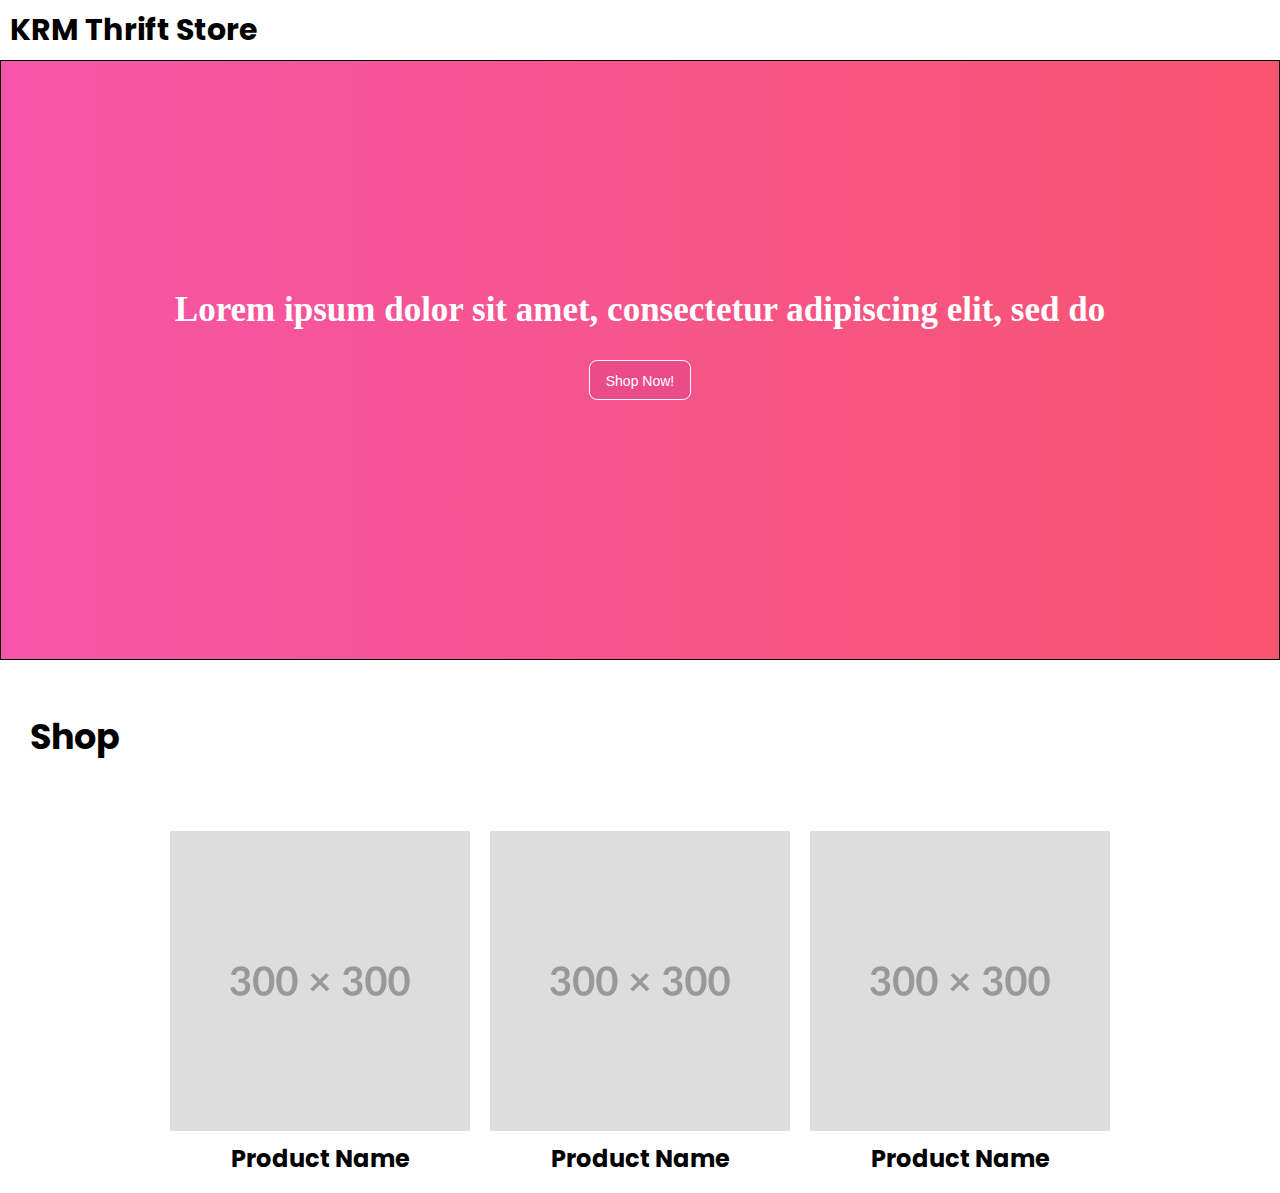
<file: index.html>
<!DOCTYPE html>
<html lang="en">
<head>
	<meta charset="UTF-8">
	<meta name="viewport" content="width=device-width, initial-scale=1.0">
	<title></title>
	<link rel="stylesheet" href="styles/style.css">
</head>
<body>
		<nav class="navbar">
			<div class="container">
				<div class="logo">KRM Thrift Store</div>
			</div>
		</nav>
		<header class="header">
			<div class="container">
				<h2 class="catchphrase">Lorem ipsum dolor sit amet, consectetur adipiscing elit, sed do </h2>
				<button class="cta">Shop Now!</button>
			</div>
		</header>
		<section class="store-section">
			<h1>Shop</h1>
			<div class="container">
			<div class="boxes">
				<img src="images/300x300.svg" alt="" srcset="">
				<h2> Product Name</h2>
			</div>
			<div class="boxes">
				<img src="images/300x300.svg" alt="" srcset="">
				<h2> Product Name</h2>
			</div>
			<div class="boxes">
				<img src="images/300x300.svg" alt="" srcset="">
				<h2> Product Name</h2>
			</div>
		</section>
</body>
</html>
</file>
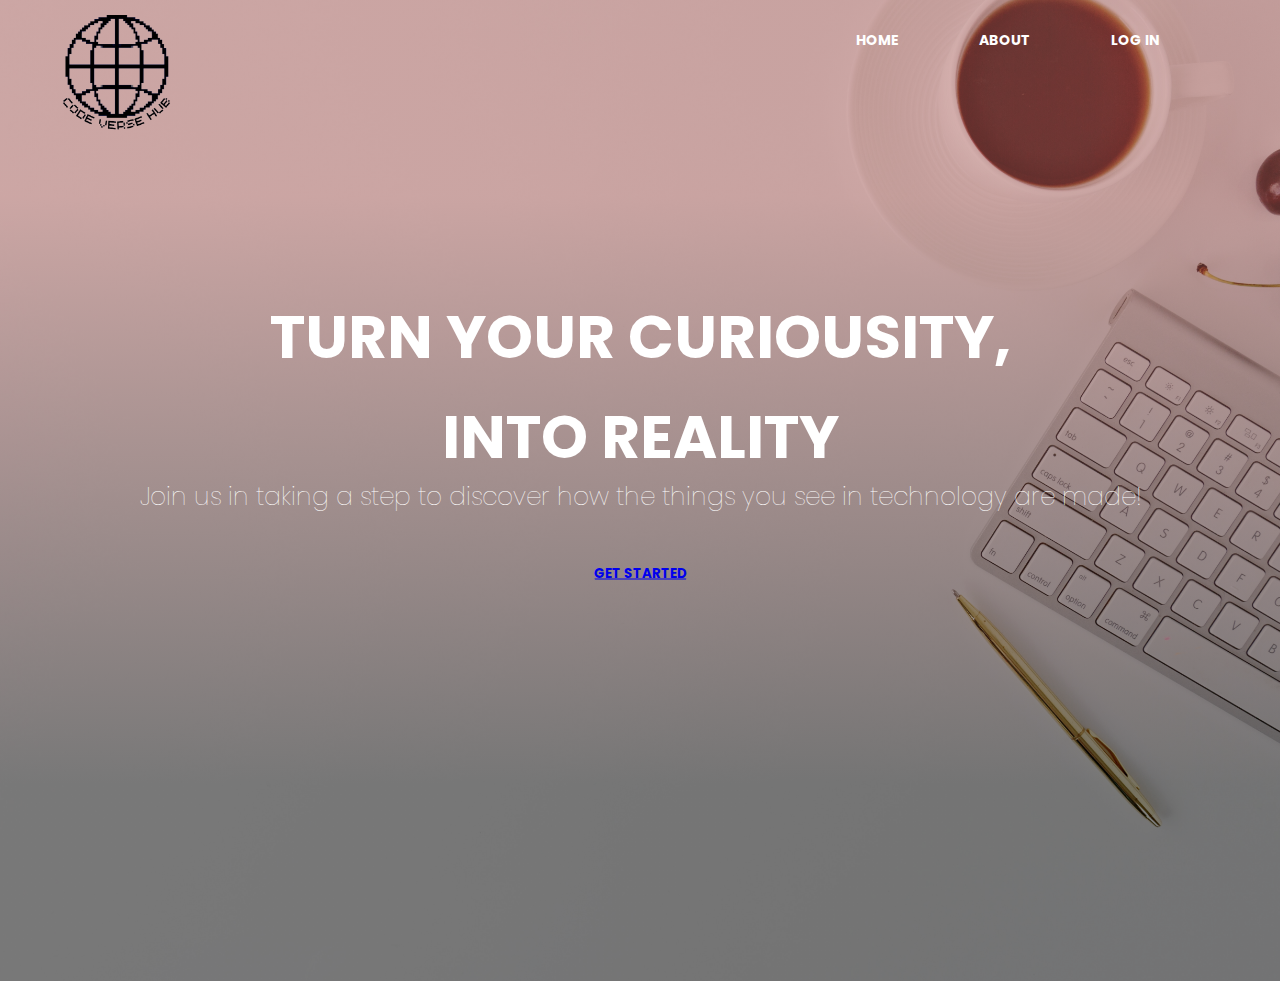
<file: styles/Experimental/index.html>
<!DOCTYPE html>
<html lang="en">
<head>
    <title>Webpage Design</title>
    <link rel="stylesheet" type="text/css" href="style.css">
</head>
<body>
    <div class="main">
        <div class="navbar">
            <div class="icon">
                <img src="Logopng.png" alt="Logo" id="logo">
            </div>
            <div class="menu">
                <ul>
                    <li><a href="index.html"> HOME</a></li>
                    <li><a href="About_us.html">ABOUT</a></li>
                    <li><a href="page/LoginPage.html">LOG IN</a></li>
                </ul>
            </div>
        </div> 
        <div>
            <div class="content">
                <h1>TURN YOUR CURIOUSITY,</h1>
                <h1>INTO REALITY</h1>
                <p> Join us in taking a step to discover how the things you see in technology are made!</p>
                <div>
                    <button type="button" ><span></span><a href="page/LoginPage.html">GET STARTED</a></button>
                </div>
            </div>
        </div>
    </div>
</body>
</html>
</file>
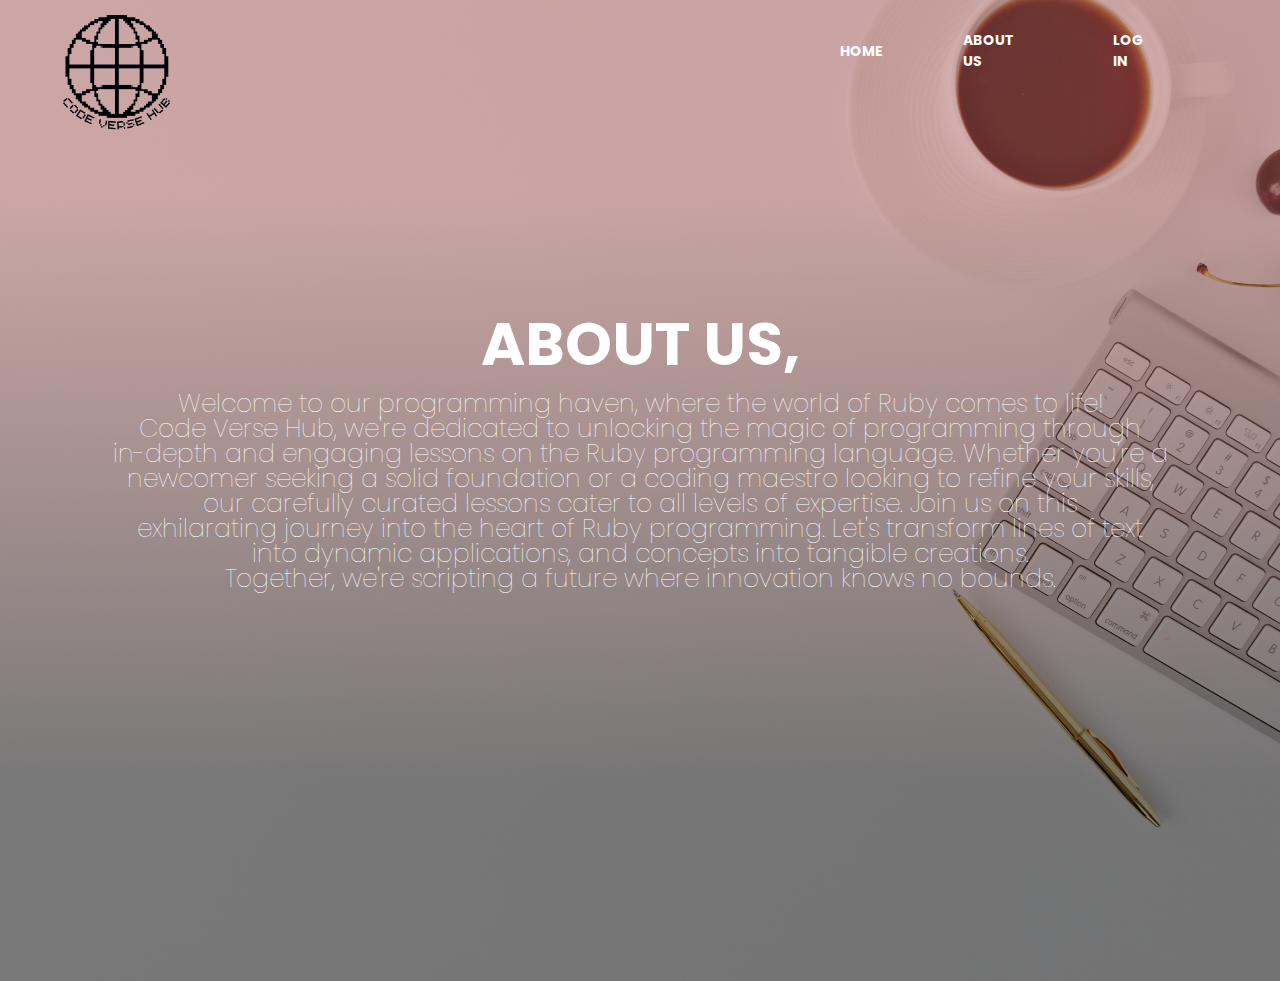
<file: styles/Experimental/About_us.html>
<!DOCTYPE html>
<html lang="en">
<head>
    <title>About Us Design</title>
    <link rel="stylesheet" type="text/css" href="style.css">
</head>
<body>
    <div class="main">
        <div class="navbar">
            <div class="icon">
                <img src="Logopng.png" alt="Logo" id="logo">
            </div>
            <div class="menu">
                <ul>
                    <li><a href="index.html"> HOME</a></li>
                    <li><a href="About_us.html">ABOUT US</a></li>
                    <li><a href="page/LoginPage.html">LOG IN</a></li>
                </ul>
            </div>
        </div> 
        <div>
            <div class="content">
                <h1>ABOUT US,</h1>
                <p> Welcome to our programming haven, where the world of Ruby comes to life! <br>
                    Code Verse Hub, we're dedicated to unlocking the magic of programming through <br>
                    in-depth and engaging lessons on the Ruby programming language. Whether you're a <br>
                    newcomer seeking a solid foundation or a coding maestro looking to refine your skills,<br>
                     our carefully curated lessons cater to all levels of expertise. Join us on this <br>
                     exhilarating journey into the heart of Ruby programming. Let's transform lines of text 
                <br>into dynamic applications, and concepts into tangible creations. 
                <br>Together, we're scripting a future where innovation knows no bounds.</p>
            </div>
        </div>
    </div>
</body>
</html>
</file>
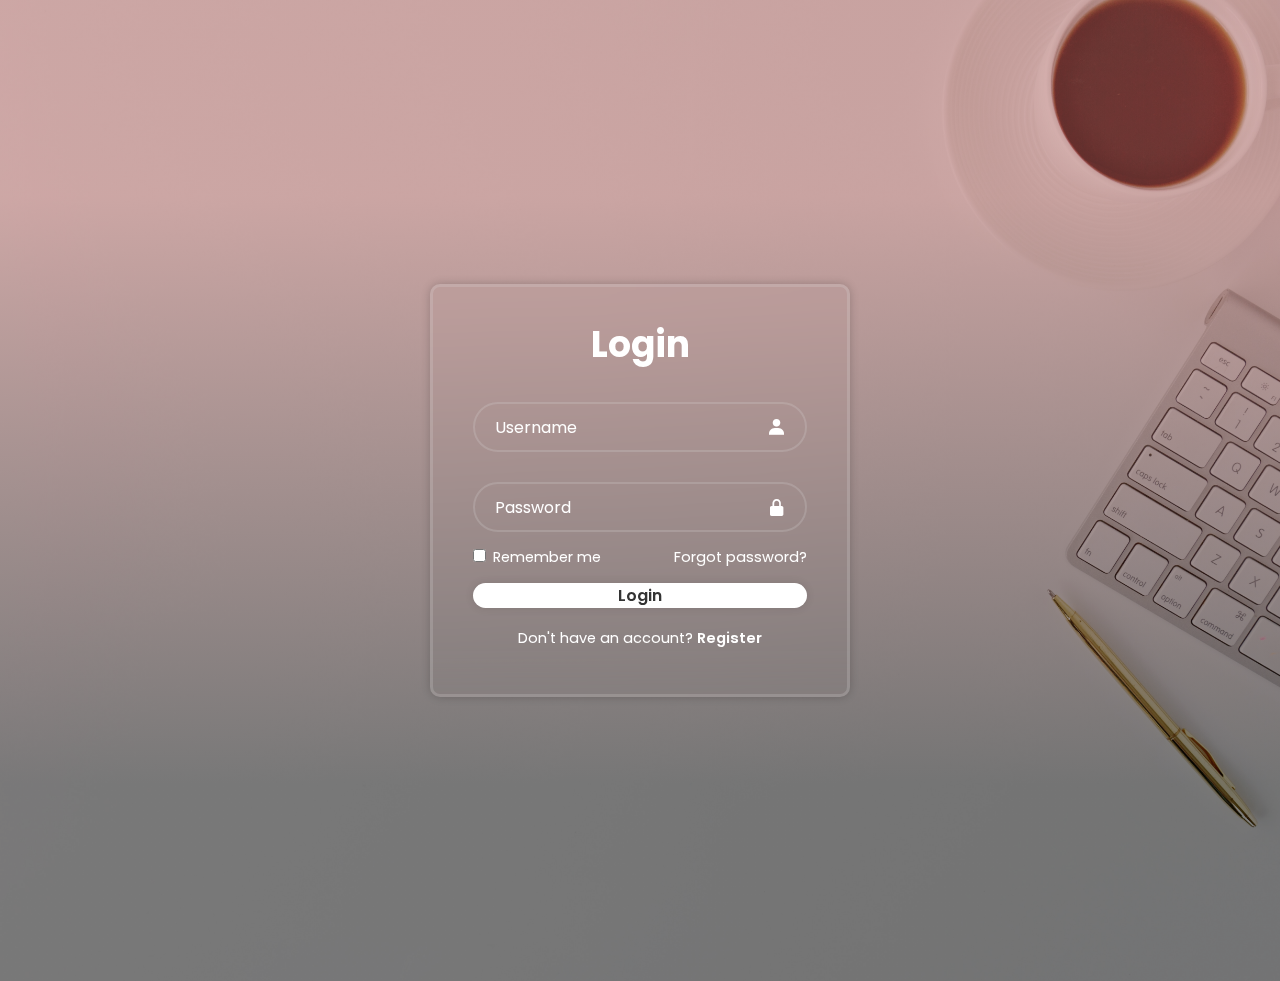
<file: styles/Experimental/page/LoginPage.html>
<!DOCTYPE html>
<html lang="en">
<head>
    <title>Login page</title>
    <meta charset="UTF -8">
    <meta http-equiv="X-UA-Compatible" content="IE=edge">
    <meta name="viewpoint" content="width=device-width,
     initial-scale=1.0" >
    <link rel="stylesheet" href="Loginstyle.css">
    <link href='https://unpkg.com/boxicons@2.1.4/css/boxicons.min.css' rel='stylesheet'>
</head>
<body>
            <div class="wrapper">
                <form action="">
                    <h1>Login</h1>
                    <div class="input-box">
                        <input type="text" placeholder="Username"
                        required>
                        <i class='bx bxs-user' ></i>
                    </div>

                    <div class="input-box">
                        <input type="password" 
                        placeholder="Password"
                        required>
                        <i class='bx bxs-lock-alt'></i>
                    </div>

                    <div class="remember-forgot">
                        <label><input type ="checkbox"> Remember me </label>
                        <a href="#">Forgot password?</a>
                    </div>

                    <button type= "submit" class="btn">Login</button>

                    <div class="register-link">
                        <p>Don't have an account? 
                        <a href="#">Register</a></p>
                    </div>
                </form>
            </div>
</body>
</html>
</file>
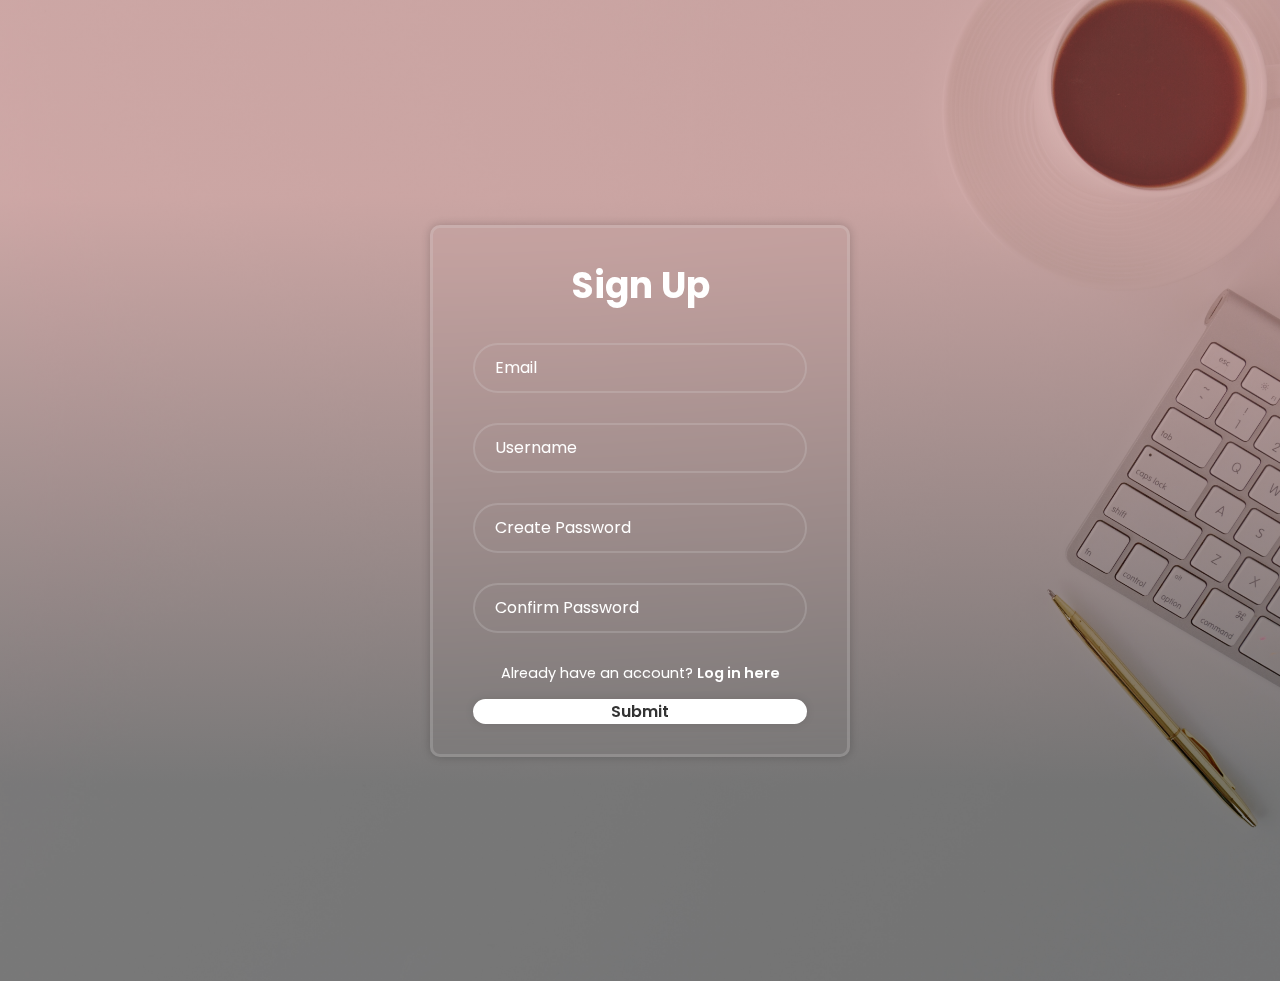
<file: styles/Experimental/page/reg copy.html>
<!DOCTYPE html>
<html lang="en">
<head>
    <title>Login page</title>
    <meta charset="UTF -8">
    <meta http-equiv="X-UA-Compatible" content="IE=edge">
    <meta name="viewpoint" content="width=device-width,
     initial-scale=1.0" >
    <link rel="stylesheet" href="reg.css">
    <link href='https://unpkg.com/boxicons@2.1.4/css/boxicons.min.css' rel='stylesheet'>
</head>
<body>
            <div class="wrapper">
                <form action="users.php">
                    <h1>Sign Up</h1>
                    <div class="input-box">
                        <input type="email" placeholder="Email" name="email"
                        required>
                    </div>
                    <div class="input-box">
                        <input type="text" placeholder="Username" name="Username"
                        required>
                    </div>
                    
                    <div class="input-box">
                        <input type="password" 
                        placeholder="Create Password" name="password"
                        required>
                    </div>

                    <div class="input-box">
                        <input type="password" 
                        placeholder="Confirm Password" name="password"
                        required>
                    </div>
                    <div class="register-link">
                        <p>Already have an account? 
                        <a href="LoginPage.html">Log in here</a></p>
                    </div>
                    <button type= "submit" class="btn">Submit</button>

                </form>
            </div>
</body>
</html>
</file>
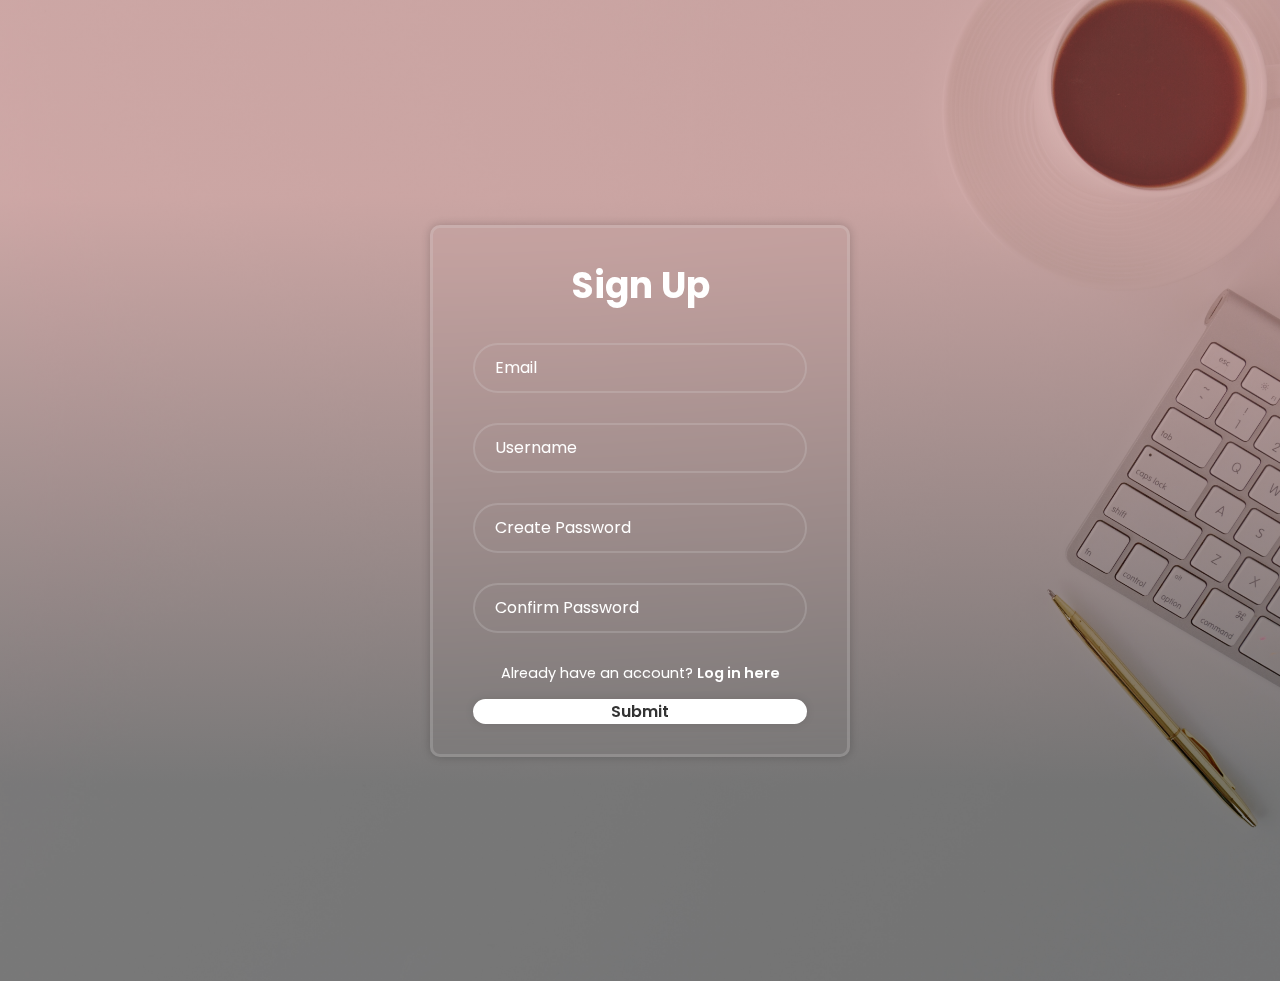
<file: styles/Experimental/page/reg.html>
<!DOCTYPE html>
<html lang="en">
<head>
    <title>Login page</title>
    <meta charset="UTF -8">
    <meta http-equiv="X-UA-Compatible" content="IE=edge">
    <meta name="viewpoint" content="width=device-width,
     initial-scale=1.0" >
    <link rel="stylesheet" href="reg.css">
    <link href='https://unpkg.com/boxicons@2.1.4/css/boxicons.min.css' rel='stylesheet'>
</head>
<body>
            <div class="wrapper">
                <form action="">
                    <h1>Sign Up</h1>
                    <div class="input-box">
                        <input type="email" placeholder="Email" required>
                    </div>
                    <div class="input-box">
                        <input type="text" placeholder="Username"
                        required>
                    </div>
                    
                    <div class="input-box">
                        <input type="password" 
                        placeholder="Create Password"
                        required>
                    </div>

                    <div class="input-box">
                        <input type="password" 
                        placeholder="Confirm Password"
                        required>
                    </div>
                    <div class="register-link">
                        <p>Already have an account? 
                        <a href="LoginPage.html">Log in here</a></p>
                    </div>
                    <button type= "submit" class="btn">Submit</button>

                </form>
            </div>
</body>
</html>
</file>
<file: styles/style.css>
@font-face {
	font-family: "Poppins";
	src: url("/fonts/Poppins-Bold.ttf") format("truetype");
	font-weight: 400;
}
@font-face {
	font-family: "Poppoins";
	src: url("/fonts/PoppinsRegular.ttf") format:("truetype");
	font-weight: 400;
}
* {
	box-sizing: border-box;
	margin: 0;
	padding: 0;
}



.navbar {
	height: 60px;
	border-bottom: 5px black;
}
.navbar .container {
	display: flex;
	align-content: center;	
	justify-content: space-between;
	height: 100%;
}
.navbar .logo {
	align-self: center;
	margin: 10px;
	font-size: 30px;
	font-family: 'Poppins', sans-serif;
	font-weight: bold;
}

.header {
	height: 600px;
	border: 1px solid black;
	/*background: linear-gradient(90deg, hsla(277, 79%, 84%, 1) 0%, hsla(204, 95%, 77%, 1) 100%);*/
	background: linear-gradient(90deg, hsla(329, 91%, 65%, 1) 0%, hsla(350, 91%, 65%, 1) 100%);
}

.header .container {
	display: flex;	
	justify-content: center;
	flex-direction: column;
	height: 100%;
	align-items: center;
	flex-basis: 100px;
}

.header .container .cta {
	flex-basis: 20px;
}

/* CSS */
.header .container .cta  {
  background-color: #EA4C89;
  margin: 30px;
  border-radius: 8px;
  border: 1px solid white;
  box-sizing: border-box;
  color: #FFFFFF;
  cursor: pointer;
  display: inline-block;
  font-family: "Haas Grot Text R Web", "Helvetica Neue", Helvetica, Arial, sans-serif;
  font-size: 14px;
  font-weight: 500;
  height: 40px;
  line-height: 20px;
  list-style: none;
  outline: none;
  padding: 10px 16px;
  position: relative;
  text-align: center;
  text-decoration: none;
  transition: color 100ms;
  vertical-align: baseline;
  user-select: none;
  -webkit-user-select: none;
  touch-action: manipulation;
}

.button-1:hover,
.button-1:focus {
  background-color: #F082AC;
}

.header .container .catchphrase {
	color: #fff;
	font-weight: bold;
	font-size: 35px;
}

.store-section h1 {
	font-size: 35px;
	font-family: "Poppins", sans-serif;
	margin-top: 50px;
	margin-bottom: 80px;
	margin-left: 30px;
}

.store-section .container {
    display: flex;
	justify-content: center;
	margin: 30px;
}
.store-section .container .boxes {
	display: flex;
	flex-direction: column;
	justify-content: center;
    height: 300px;
	width: 300px;
	margin: 10px;
}

.store-section .container .boxes h2 {
	font-family: 'Poppins', sans-serif;
	text-align: center;
	margin-top: 10px;
}
@media (max-width: 768px) {

	.header .container .catchphrase {
		margin: 20px;
		text-align: center;
	}

	.store-section .container {
		flex-direction: column;

	}
	.store-section .container .boxes {
		margin-top: 50px;
	}
	.store-section .container .boxes h2 {
	}

}
</file>
<file: styles/Experimental/style.css>
@import url('https://fonts.googleapis.com/css2?family=Poppins:ital,wght@0,100;0,200;0,300;0,400;0,500;0,600;0,700;0,800;0,900;1,100;1,200;1,300;1,400;1,500;1,600;1,700;1,800;1,900&display=swap');
*{
    margin: 0;
    padding: 0;
    font-family: 'Poppins', sans-serif;
}

.main{
    width: 100%;
    background: linear-gradient(to top, rgba(0,0,0,0.5)20%,rgb(167, 92, 88, 0.5) 80% ),url(background.jpg);
    background-position: center;
    background-size: cover;
    height: 109vh;
}

.navbar{
    width: 1200px;
    height: 75px;
    margin: auto;

}
.icon{
    width: 200px;
    float: left;
    height: 70px;

}
#logo {
    height: auto;
    width: 150px;
}
.logo {
   
    
    color: white;
    padding-left: 20px;
    float: left;
    padding-top: 20px;
}

.menu{
    width: 400px;
    float: right;
    height: 80px;
}

ul {
    float: right;
    display: flex;
    justify-content: center;
    align-items: center;
    color: aqua;
}

ul li{
    list-style: none;
    margin-right: 80px;
    margin-top: 30px;
    font-size: 14px;
    position: relative;
}

ul li a{
    text-decoration: none;
    color: white;
    
    font-weight: bold;
    text-transform: uppercase;
    transition: 0.5s;
    
}
ul li::after {
    content: "";
    height: 3px;
    width: 0%;
    background: #A6443f;
    position: absolute;
    left: 0;
    bottom: -10px;
    transition: 0.5s;
}
ul li a:hover{
    color: black;
}
ul li:hover::after {
    width: 100%;
}
.content{
    width: 100%;
    position: absolute;
    top: 50%;
    transform: translateY(-50%);
    text-align: center ;
    color: white;
}
.content h1 {
    font-size: 60px;
    margin-top: 10px;
}
.content p{
    font-size: 25px;
    margin: 20px auto;
    font-weight: 100;
    line-height: 25px;
    font-family: 'Poppins', sans-serif;
    margin-top: 2px;
}
button {
    width: 200;
    padding: 15px 0;
    text-align: center;
    margin: 20px 10px;
    border-radius: 25px;
    font-weight: bold;
    border: 6px solid #A6443f;
    background: transparent;
    color: white;
    cursor: pointer;
    position: relative;
    overflow: hidden;
   
}
span {
    background: #A6443f;
    height: 100%;
    width: 0%;
    border-radius: 25%;
    position: absolute;
    left:0;
    bottom:0;
    z-index: -1;
}
button:hover span{
    width: 100%;
    transition: 0.5s;
}
button {
    border: none;
}
</file>
<file: styles/Experimental/page/Loginstyle.css>
@import url('https://fonts.googleapis.com/css2?family=Poppins:ital,wght@0,100;0,200;0,300;0,400;0,500;0,600;0,700;0,800;0,900;1,100;1,200;1,300;1,400;1,500;1,600;1,700;1,800;1,900&display=swap');

*{
    margin: 0;
    padding: 0;
    box-sizing: border-box;
    font-family: 'Poppins', sans-serif;
}

body{
    width: 100%;
    display: flex;
    justify-content: center;
    align-items: center;
    min-height: 109vh;
    background: linear-gradient(to top, rgba(0,0,0,0.5)20%,rgb(167, 92, 88, 0.5) 80% ), url(background.jpg) no-repeat;
    background-size: cover;
}
.wrapper{
    width: 420px;
    background: transparent;
    border: solid rgba(225, 225, 225, .2);
    backdrop-filter: blur(20px);
    box-shadow: 0 0 10px rgba(0, 0, 0, .2);
    color: white;
    border-radius: 10px;
    padding: 30px 40px;
}
.wrapper h1{
    font-size: 36px;
    text-align: center;
}
.wrapper .input-box {
    position: relative;
    width: 100%;
    height: 50px; 
    margin: 30px 0 ;
} 
.input-box input {
    width: 100%;
    height: 100%;
    background: transparent;
    border: none;
    outline: none;
    border: 2px solid rgba(225, 225, 225, .2);
    border-radius: 40px;
    font-size: 16px;
    color: white;
    padding: 20px 45px 20px 20px;
}
.input-box input::placeholder {
    color: white;
}
.input-box i {
    position: absolute;
    right: 20px; 
    top: 50%;
    transform: translateY(-50%);
    font-size: 20px;
}

.wrapper .remember-forgot{
    display: flex;
    justify-content: space-between;
    font-size: 14.5px;
    margin: -15px 0 15px;
}

.remember-forgot label input{
    accent-color:  white;
    margin-right: 3px;
}

.remember-forgot a {
    color: white;
    text-decoration: none;
}

.remember-forgot a:hover {
    text-decoration: underline;
}

.wrapper .btn {
    width: 100%;
    height: 45%;
    background: white;
    border: none;
    outline: none;
    border-radius: 40px;
    box-shadow: 0 0 10px rgba(0, 0, 0, .1);
    cursor: pointer;
    font-size: 16px;
    color: #333;
    font-weight: 600;
}

.wrapper .register-link {
    font-size: 14.5px;
    text-align: center;
    margin: 20px 0 15px;
}

.register-link p a {
    color: white;
    text-decoration: none;
    font-weight: 600;
}

.register-link p a:hover {
    text-decoration: underline;
}
</file>
<file: styles/Experimental/page/reg.css>
@import url('https://fonts.googleapis.com/css2?family=Poppins:ital,wght@0,100;0,200;0,300;0,400;0,500;0,600;0,700;0,800;0,900;1,100;1,200;1,300;1,400;1,500;1,600;1,700;1,800;1,900&display=swap');

*{
    margin: 0;
    padding: 0;
    box-sizing: border-box;
    font-family: 'Poppins', sans-serif;
}

body{
    width: 100%;
    display: flex;
    justify-content: center;
    align-items: center;
    min-height: 109vh;
    background: linear-gradient(to top, rgba(0,0,0,0.5)20%,rgb(167, 92, 88, 0.5) 80% ), url(background.jpg) no-repeat;
    background-size: cover;
}
.wrapper{
    width: 420px;
    background: transparent;
    border: solid rgba(225, 225, 225, .2);
    backdrop-filter: blur(20px);
    box-shadow: 0 0 10px rgba(0, 0, 0, .2);
    color: white;
    border-radius: 10px;
    padding: 30px 40px;
}
.wrapper h1{
    font-size: 36px;
    text-align: center;
}
.wrapper .input-box {
    position: relative;
    width: 100%;
    height: 50px; 
    margin: 30px 0 ;
} 
.input-box input {
    width: 100%;
    height: 100%;
    background: transparent;
    border: none;
    outline: none;
    border: 2px solid rgba(225, 225, 225, .2);
    border-radius: 40px;
    font-size: 16px;
    color: white;
    padding: 20px 45px 20px 20px;
}
.input-box input::placeholder {
    color: white;
}
.input-box i {
    position: absolute;
    right: 20px; 
    top: 50%;
    transform: translateY(-50%);
    font-size: 20px;
}

.wrapper .remember-forgot{
    display: flex;
    justify-content: space-between;
    font-size: 14.5px;
    margin: -15px 0 15px;
}

.remember-forgot label input{
    accent-color:  white;
    margin-right: 3px;
}

.remember-forgot a {
    color: white;
    text-decoration: none;
}

.remember-forgot a:hover {
    text-decoration: underline;
}

.wrapper .btn {
    width: 100%;
    height: 45%;
    background: white;
    border: none;
    outline: none;
    border-radius: 40px;
    box-shadow: 0 0 10px rgba(0, 0, 0, .1);
    cursor: pointer;
    font-size: 16px;
    color: #333;
    font-weight: 600;
}

.wrapper .register-link {
    font-size: 14.5px;
    text-align: center;
    margin: 20px 0 15px;
}

.register-link p a {
    color: white;
    text-decoration: none;
    font-weight: 600;
}

.register-link p a:hover {
    text-decoration: underline;
}
</file>
